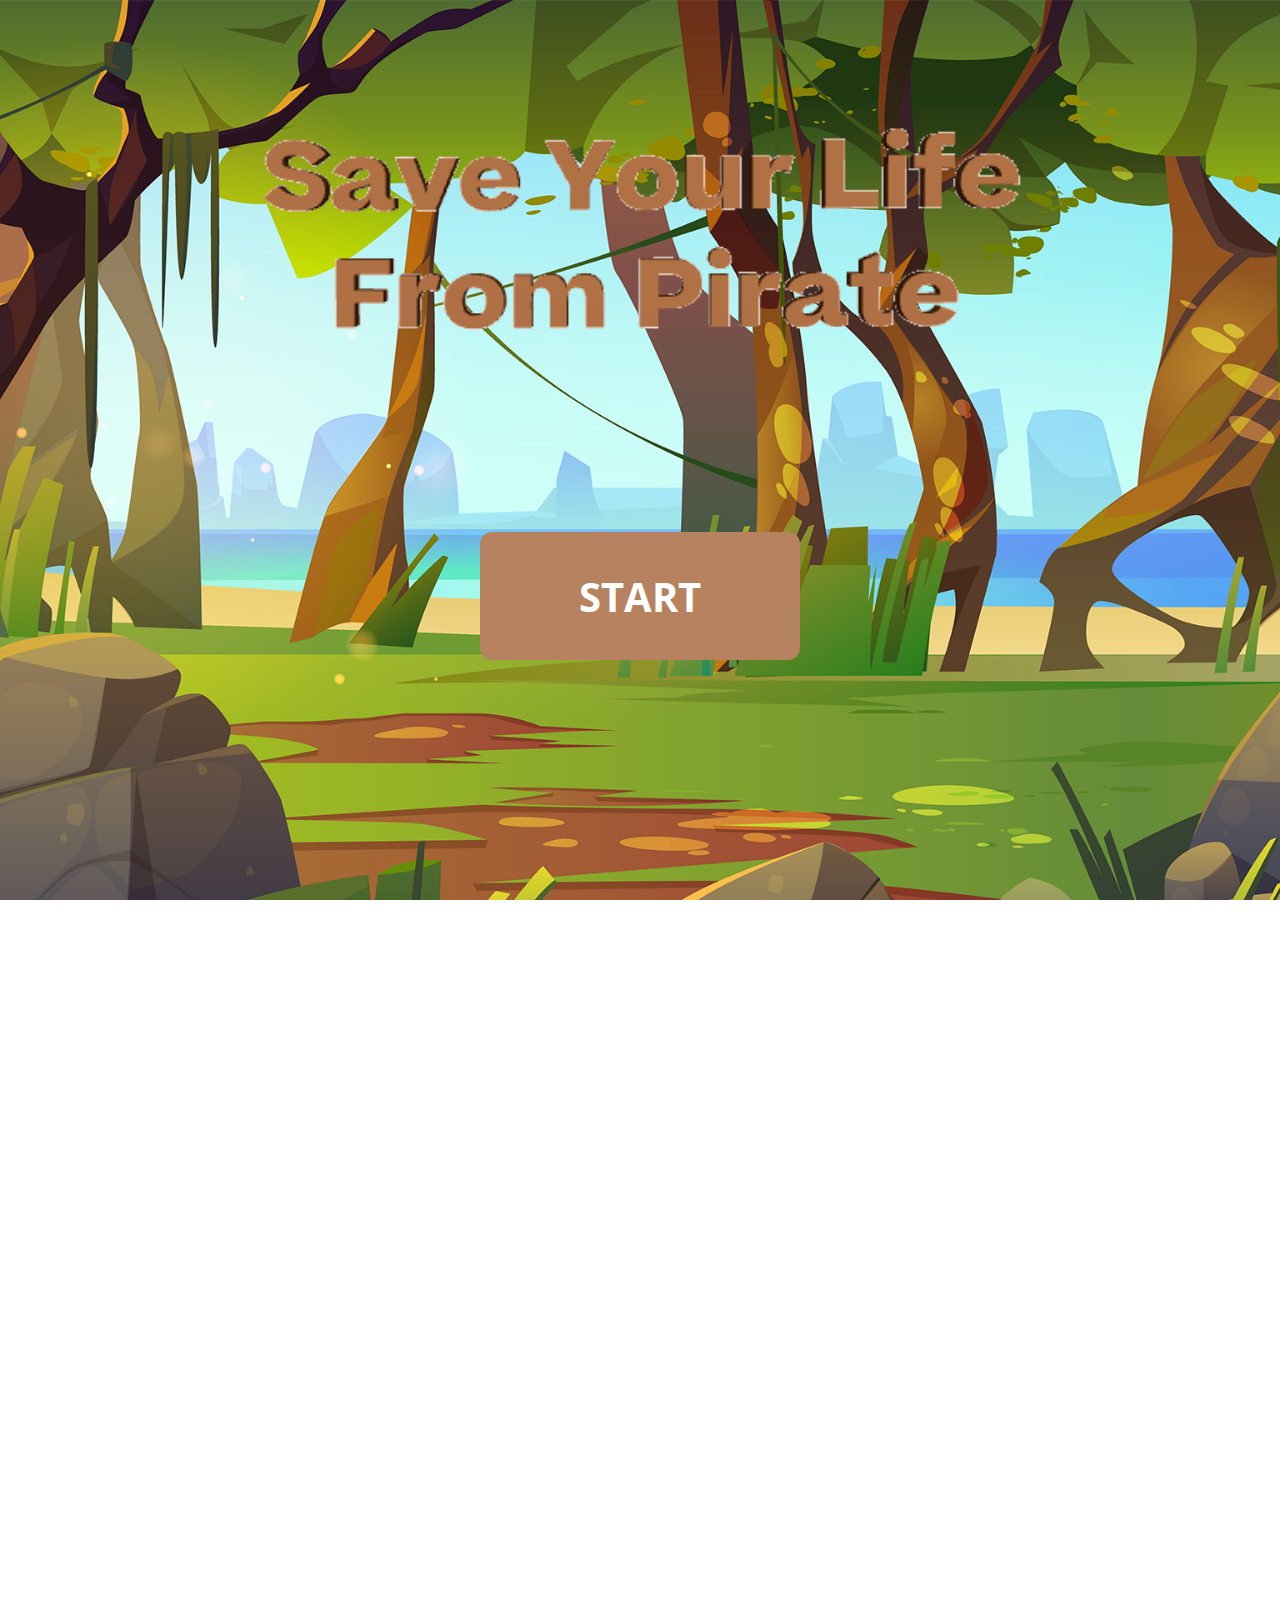
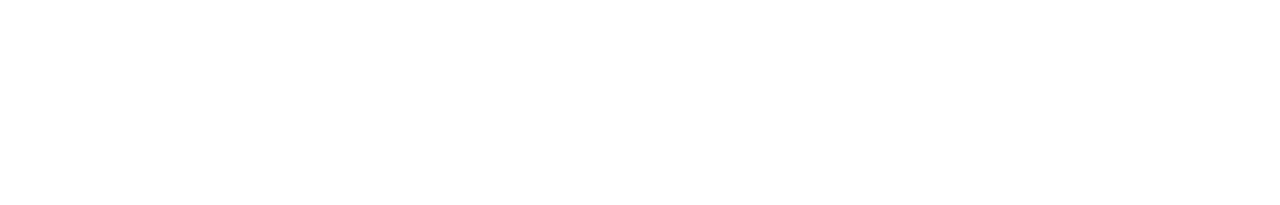
<file: FP_Grafkom/index.html>
<!DOCTYPE html>
<html lang="en">
    <head>
        <meta charset="UTF-8" />
        <meta http-equiv="X-UA-Compatible" content="IE=edge" />
        <meta name="viewport" content="width=device-width, initial-scale=1.0" />
        <title>Game - SYLFP</title>
        <link rel="stylesheet" href="./idle.css" />
        <link rel="stylesheet" href="./start.css" />
        <link rel="stylesheet" href="./lose.css" />
        <link rel="icon" type="image/x-icon" href="/favicon_io/favicon.ico" />
        <script type="module" src="./script.js"></script>
    </head>
    <body>
        <!-- idle state display -->
        <div class="bg-idle">
            <div class="mid">
                <img width="1000px" src="Images/judul.gif" alt="" />
            </div>
            <div class="mid" style="margin-top: 2rem">
                <button id="startGame">START</button>
                <!-- <button style="margin-left: 2rem">TUTORIAL</button> -->
                <!-- <a href="game.html"></a>
                <a href="game.html"></a> -->
            </div>
        </div>

        <!-- gamplay state display  -->
        <div class="bg-start">
            <div class="container">
                <div>
                    <img src="./Images/heart.png" alt="heart image" />
                </div>
                <div>
                    <img src="./Images/heart.png" alt="heart image" />
                </div>
                <div>
                    <img src="./Images/heart.png" alt="heart image" />
                </div>
            </div>

            <h1 class="score">Score : <span id="scoreValue">0</span></h1>
            <h1 class="crosshair">+</h1>
        </div>

        <!-- lose state display  -->
        <div class="bg-lose">
            <div class="bg-text">
                <h1 style="font-size: 4rem">You lose!</h1>
                <h2>Score: <span id="scoreLose">0</span></h2>
                <div class="mid">
                    <button id="startAgainBtn">Play Again</button>
                    <button id="quitBtn">Quit</button>
                    <!-- <img width="50px" src="./Images/refresh.png" alt="" /> -->
                </div>
            </div>
        </div>
        <canvas id="myCanvas"></canvas>
    </body>
</html>
</file>
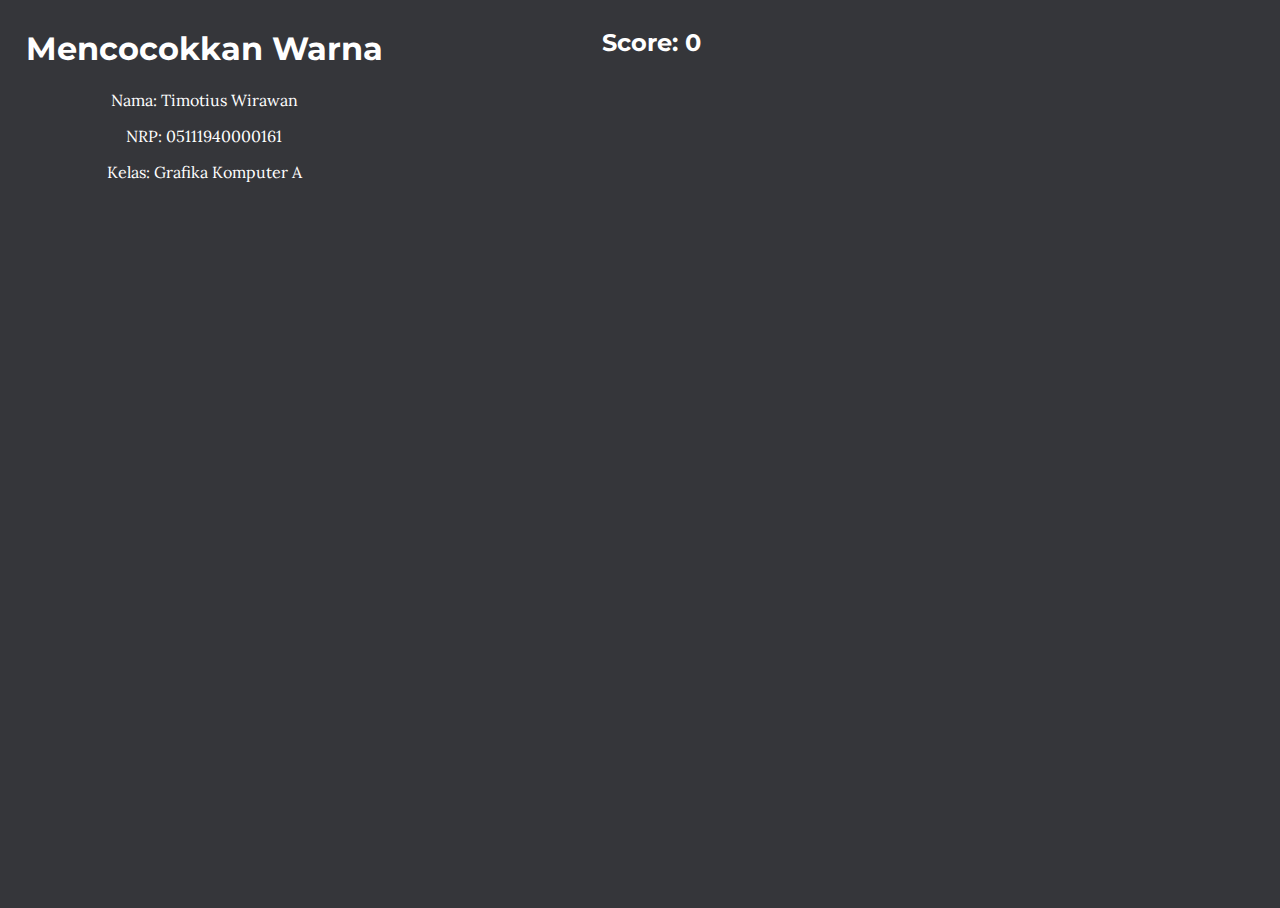
<file: Game-Mencocokkan-Warna/index.html>
<!DOCTYPE html>
<html lang="en">

<head>
    <meta charset="UTF-8">
    <meta http-equiv="X-UA-Compatible" content="IE=edge">
    <meta name="viewport" content="width=device-width, initial-scale=1.0">
    <link rel="stylesheet" href="style.css">
    <title>Mencocokkan Warna</title>
</head>

<body>
    <div id="info">
        <h1>Mencocokkan Warna</h1>
        <p>Nama: Timotius Wirawan</p>
        <p>NRP: 05111940000161</p>
        <p>Kelas: Grafika Komputer A</p>
    </div>
    <h2>Score: <span class="score">0</span></h2>
    <canvas id="myCanvas"></canvas>
</body>
<script type="module" src="main.js"></script>
</html>
</file>
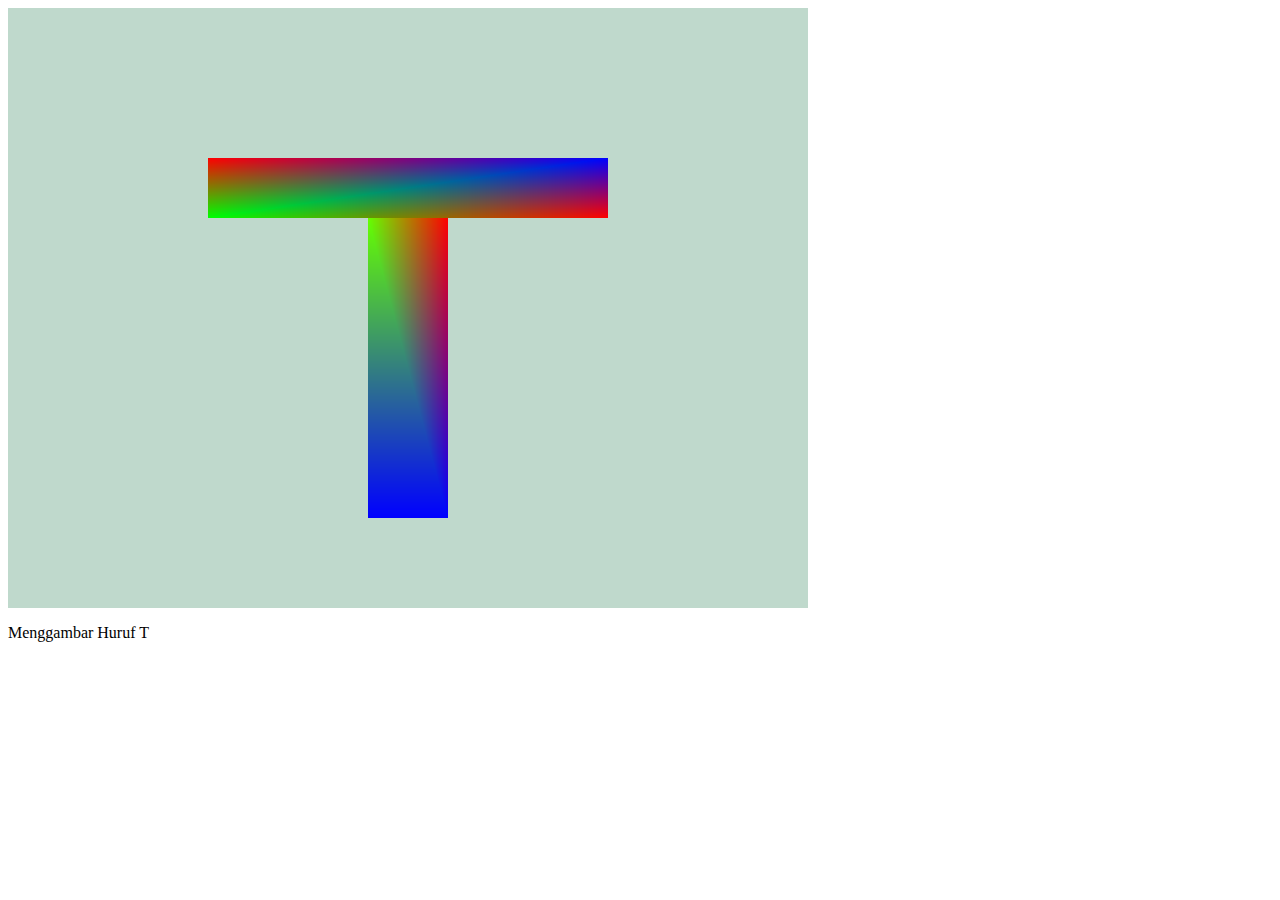
<file: menggambar-primitif-timmtimm/Menggambar Huruf/index.html>
<html>
	<head>
		<title>WebGL - Simple triangle</title>
	</head>
	<body onload="InitDemo();">
		<canvas id="Huruf" width="800" height="600">
			Your browser does not support HTML5
		</canvas>
		<br>
		<p>Menggambar Huruf T</p>
		<script src="app.js"></script>
	</body>
</html>
</file>
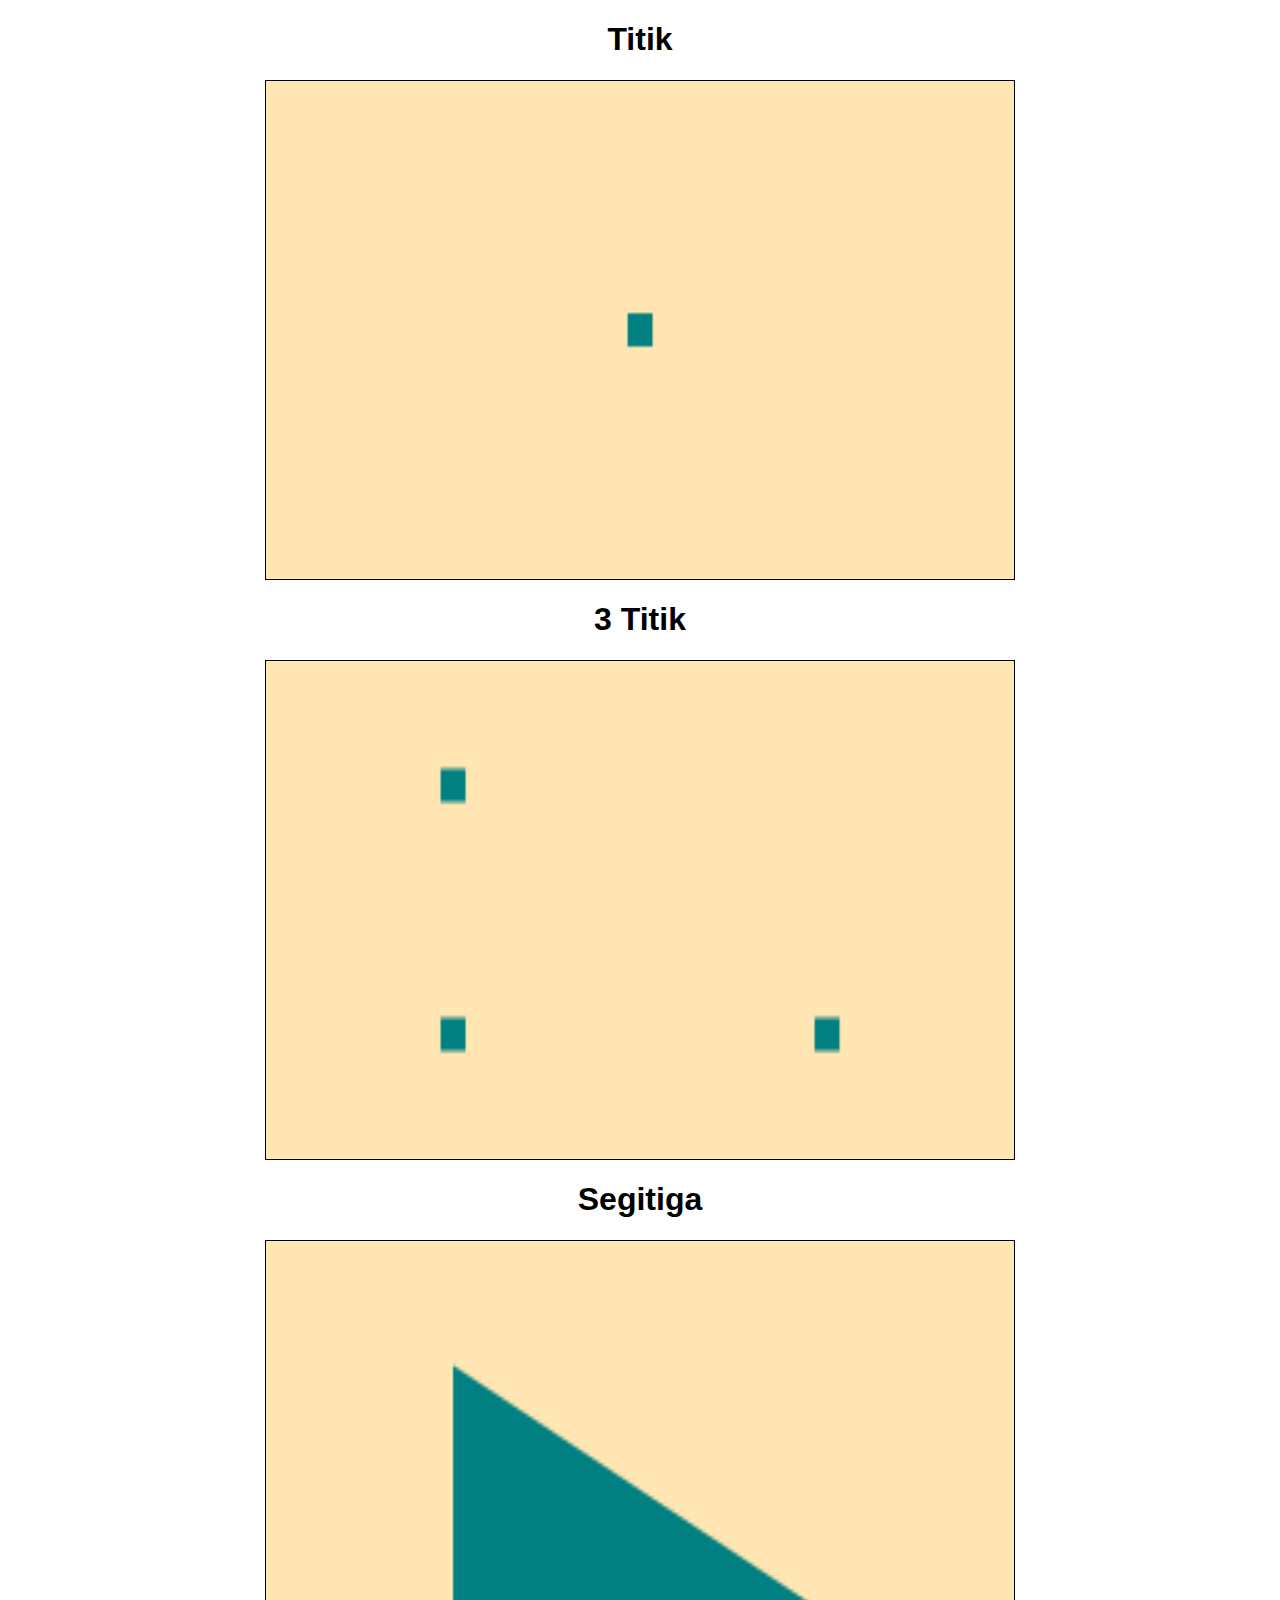
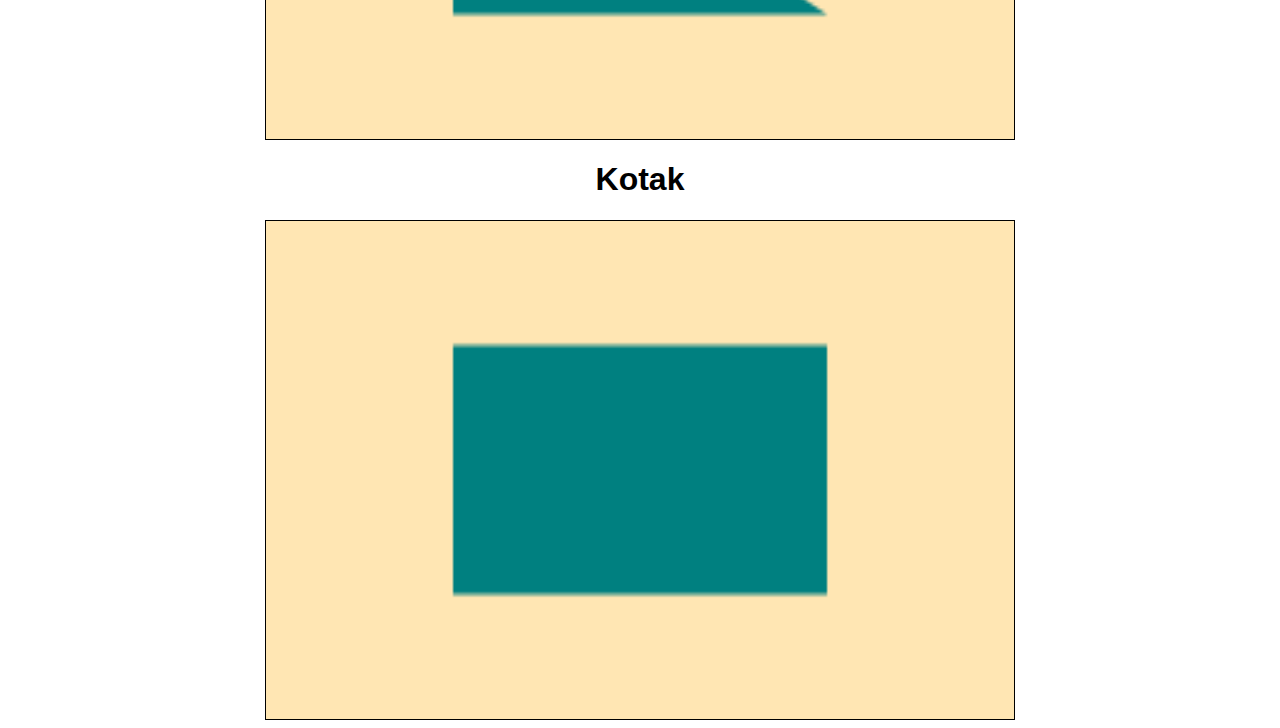
<file: menggambar-primitif-timmtimm/Menggambar Primitif/index.html>
<!DOCTYPE html>
<html lang="en">
<head>
    <meta charset="UTF-8">
    <meta http-equiv="X-UA-Compatible" content="IE=edge">
    <meta name="viewport" content="width=device-width, initial-scale=1.0">
    <title>Menggambar Primitif</title>
    <link rel="stylesheet" href="style.css">
</head>

<body>
    <h1>Titik</h1>
    <div class="content">
        <canvas id="myCanvas_titik">
        </canvas>
    </div>
    <script src="./titik.js"></script>

    <h1>3 Titik</h1>
    <div class="content">
        <canvas id="myCanvas_tiga_titik">
        </canvas>
        <script id="vertexShaderCode_tiga_titik" type="notjs">
            attribute vec2 a_position;
            void main()
            {
              gl_Position = vec4(a_position, 0.0, 1.0);
              gl_PointSize = 10.0;
            }
          </script>
          <script id="fragmentShaderCode_tiga_titik" type="notjs">
            void main()
            {
              gl_FragColor = vec4(0.0, 0.5, 0.5, 1.0);
            }
          </script>
    </div>
    <script src="./tiga_titik.js"></script>

    <h1>Segitiga</h1>
    <div class="content">
        <canvas id="myCanvas_segitiga">
        </canvas>
        <script id="fragmentShaderCode_segitiga" type="notjs">
            void main()
            {
                gl_FragColor = vec4(0.0, 0.5, 0.5, 1.0);
            }
        </script>
        <script id="vertexShaderCode_segitiga" type="notjs">
            attribute vec2 a_Position;
            void main()
            {
                gl_Position = vec4(a_Position, 0.0, 1.0);
                gl_PointSize = 10.0;
            }
        </script>
    </div>
    <script src="./segitiga.js"></script>

    <h1>Kotak</h1>
    <div class="content">
        <canvas id="myCanvas_kotak">
        </canvas>
        <script id="fragmentShaderCode_kotak" type="notjs">
            void main()
            {
                gl_FragColor = vec4(0.0, 0.5, 0.5, 1.0);
            }
        </script>
        <script id="vertexShaderCode_kotak" type="notjs">
            attribute vec2 a_Position;
            void main()
            {
                gl_Position = vec4(a_Position, 0.0, 1.0);
                gl_PointSize = 10.0;
            }
        </script>
    </div>
    <script src="./kotak.js"></script>
</body>

</html>
</file>
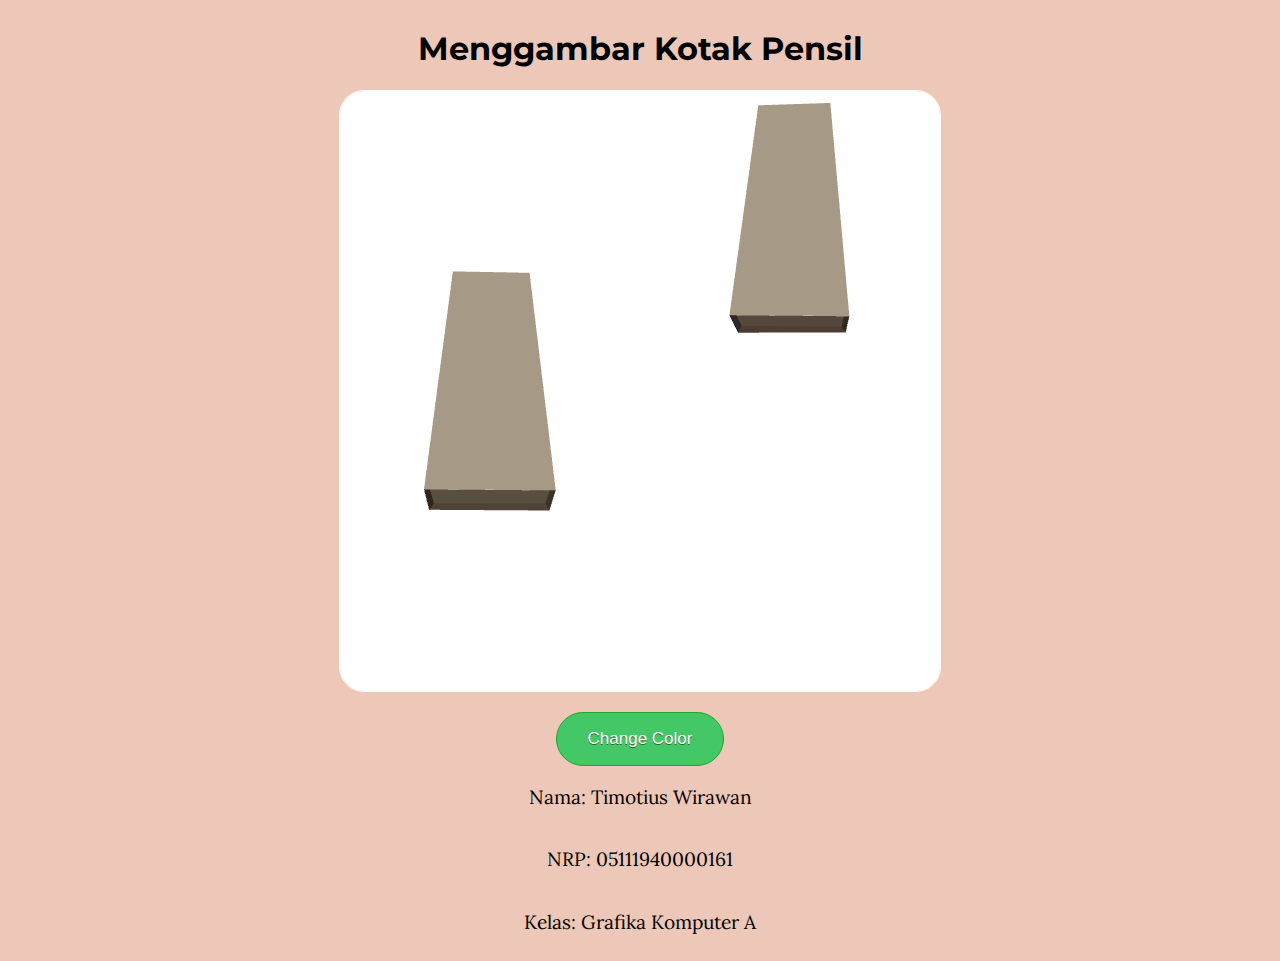
<file: tugas-1-timmtimm/Menggambar Kotak Pensil/index.html>
<!DOCTYPE html>
<html lang="en">

<head>
    <meta charset="UTF-8">
    <meta http-equiv="X-UA-Compatible" content="IE=edge">
    <meta name="viewport" content="width=device-width, initial-scale=1.0">
    <link rel="stylesheet" href="style.css">
    <title>Menggambar Kotak Pensil</title>
</head>

<body>
    <h1>Menggambar Kotak Pensil</h1>
    <canvas id="myCanvas" width="600px" height="600px"></canvas>
    <br>
    <button id="button">Change Color</button>
    <p>Nama: Timotius Wirawan</p>
    <p>NRP: 05111940000161</p>
    <p>Kelas: Grafika Komputer A</p>
</body>

<script src="https://cdnjs.cloudflare.com/ajax/libs/jquery/3.6.0/jquery.min.js"></script>
<script src="main.js"></script>

</html>
</file>
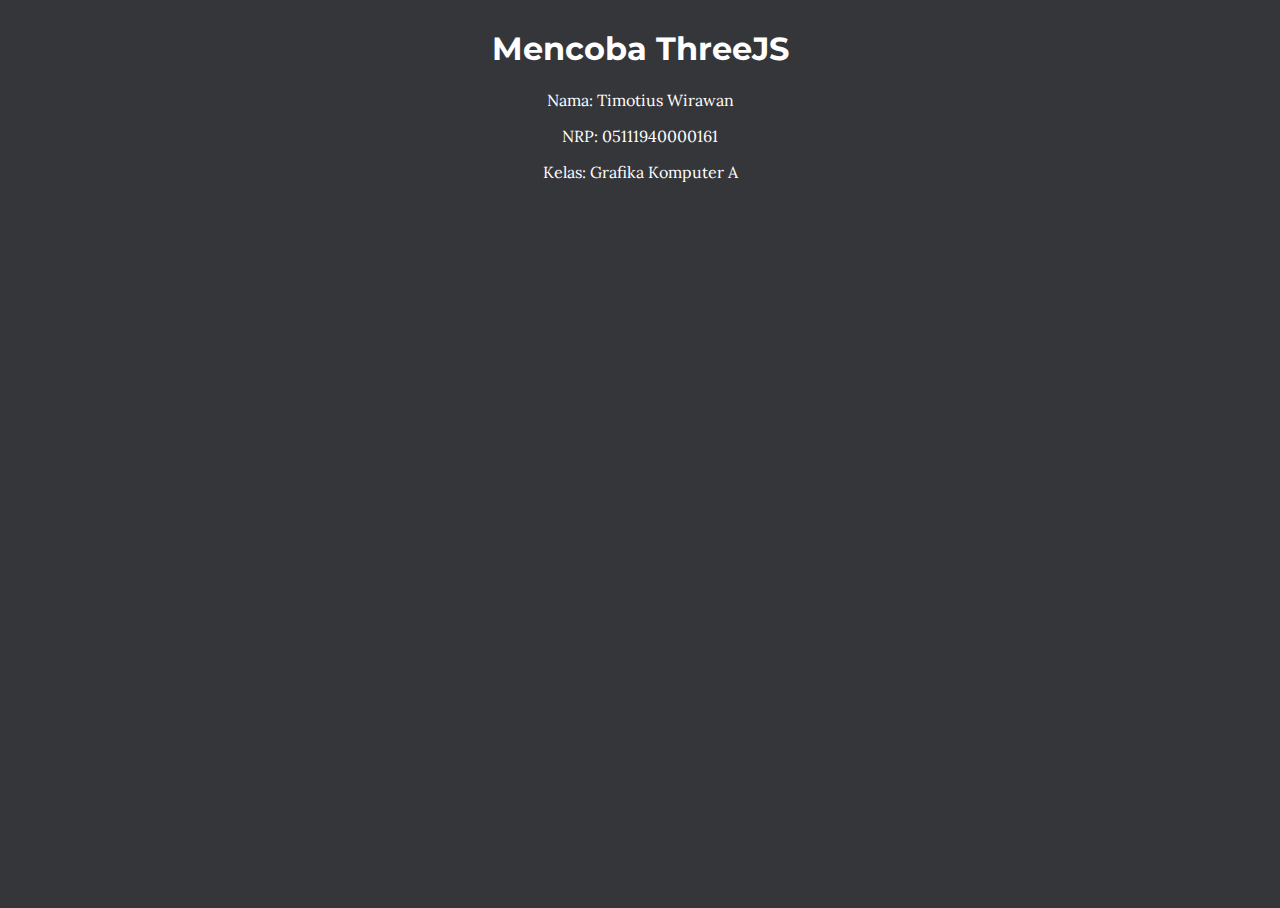
<file: tugas-1-timmtimm/ThreeJS/Tugas 1/index.html>
<!DOCTYPE html>
<html lang="en">

<head>
    <meta charset="UTF-8">
    <meta http-equiv="X-UA-Compatible" content="IE=edge">
    <meta name="viewport" content="width=device-width, initial-scale=1.0">
    <link rel="stylesheet" href="style.css">
    <title>Mencoba ThreeJS</title>
</head>

<body>
    <div id="info">
        <h1>Mencoba ThreeJS</h1>
        <p>Nama: Timotius Wirawan</p>
        <p>NRP: 05111940000161</p>
        <p>Kelas: Grafika Komputer A</p>
    </div>
    <canvas id="myCanvas"></canvas>
</body>
<script type="module" src="main.js"></script>
</html>
</file>
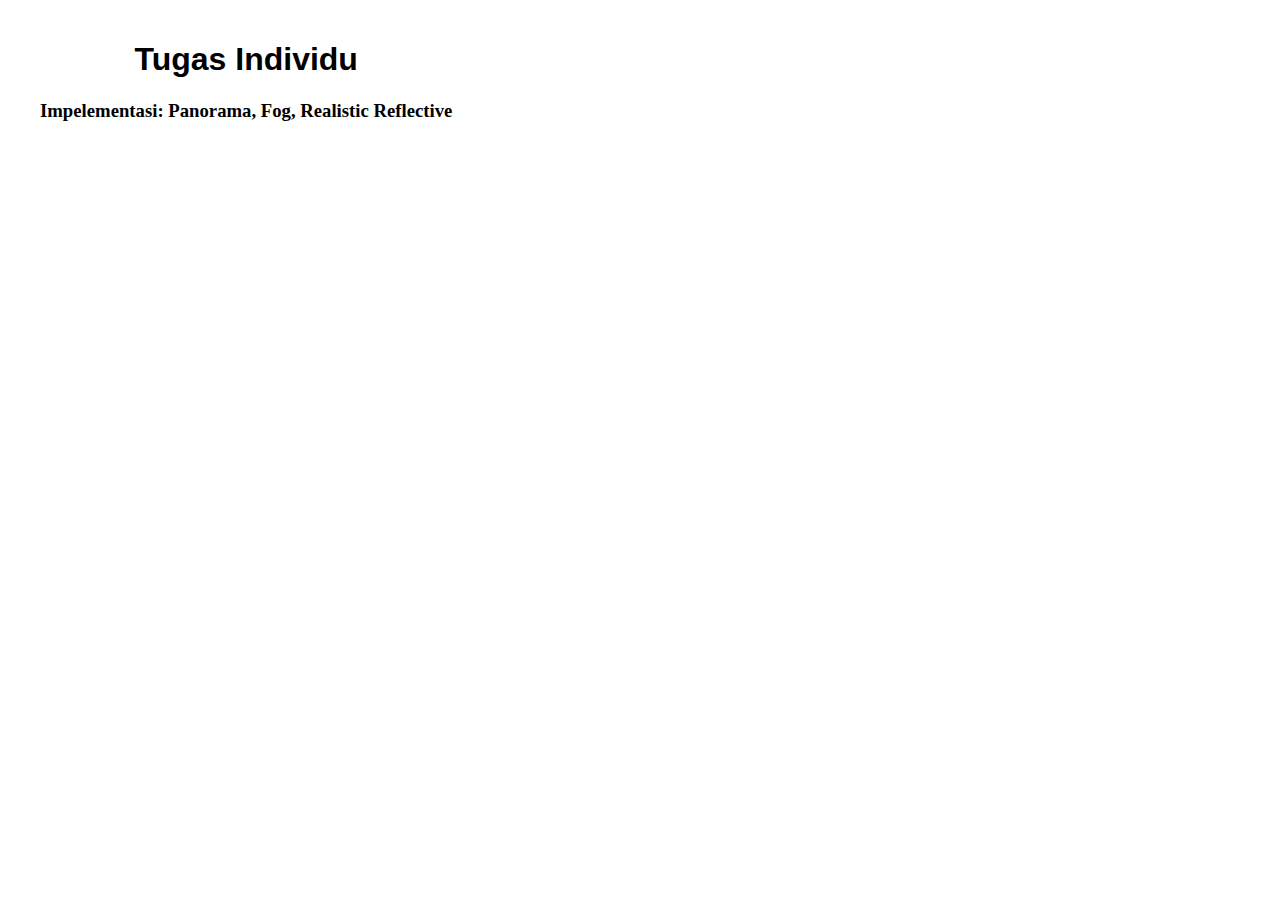
<file: tugas-1-timmtimm/ThreeJS/Tugas 3/1/index.html>
<!DOCTYPE html>
<html lang="en">

<head>
    <meta charset="UTF-8">
    <meta http-equiv="X-UA-Compatible" content="IE=edge">
    <meta name="viewport" content="width=device-width, initial-scale=1.0">
    <link rel="stylesheet" href="style.css">
    <title>Mencoba ThreeJS (1)</title>
</head>

<body>
    <div id="info">
        <h1>Tugas Individu</h1>
        <h3>Impelementasi: Panorama, Fog, Realistic Reflective</h3>
        <br>
        <h2>Timotius Wirawan | 05111940000161</h2>
    </div>
    <canvas id="myCanvas"></canvas>
</body>
<script type="module" src="main.js"></script>
</html>
</file>
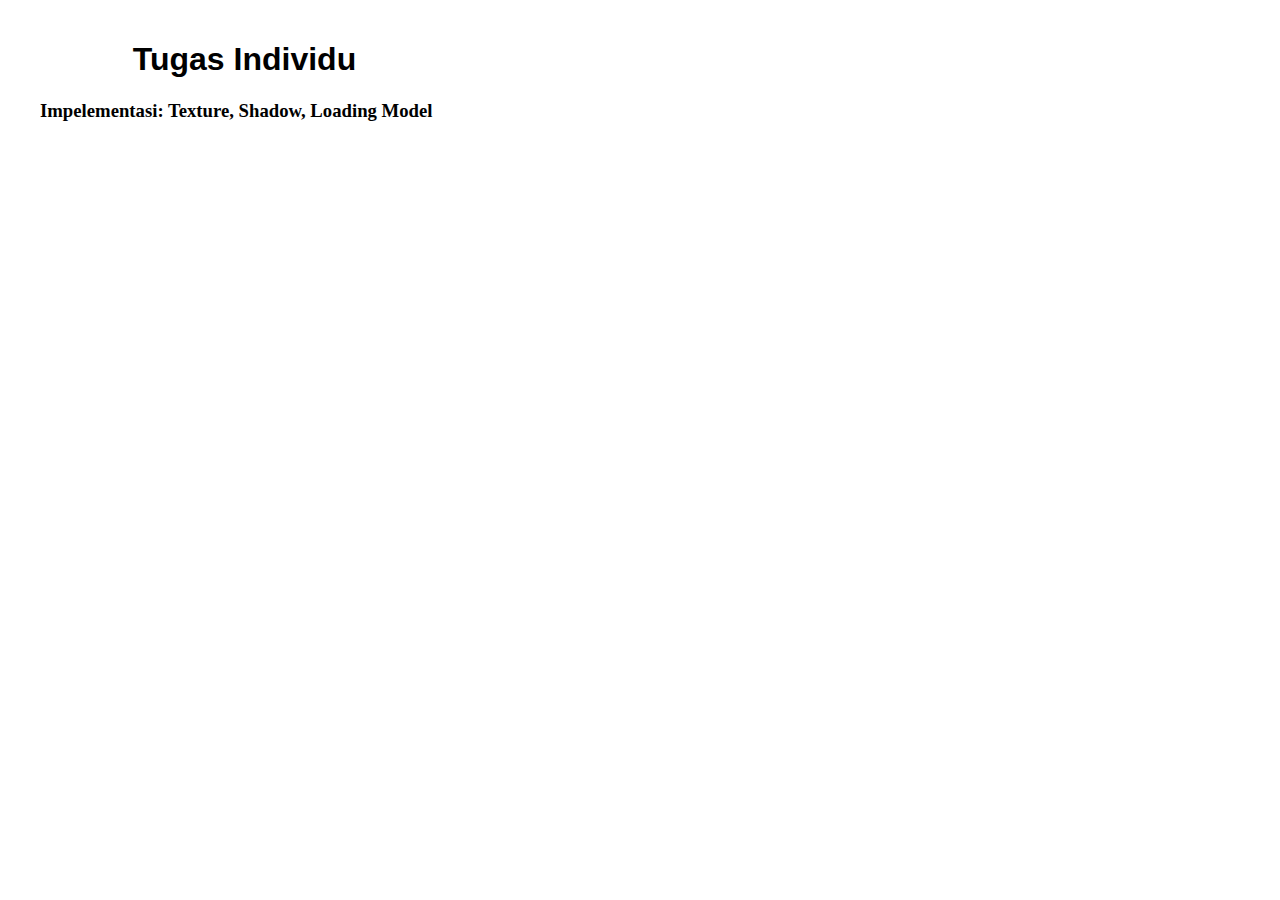
<file: tugas-1-timmtimm/ThreeJS/Tugas 3/2/index.html>
<!DOCTYPE html>
<html lang="en">

<head>
    <meta charset="UTF-8">
    <meta http-equiv="X-UA-Compatible" content="IE=edge">
    <meta name="viewport" content="width=device-width, initial-scale=1.0">
    <link rel="stylesheet" href="style.css">
    <title>Mencoba ThreeJS (2)</title>
</head>

<body>
    <div id="info">
        <h1>Tugas Individu</h1>
        <h3>Impelementasi: Texture, Shadow, Loading Model</h3>
        <br>
        <h2>Timotius Wirawan | 05111940000161</h2>
    </div>
    <canvas id="myCanvas"></canvas>
</body>
<script type="module" src="main.js"></script>
</html>
</file>
<file: FP_Grafkom/idle.css>
@import url("https://fonts.googleapis.com/css2?family=Open+Sans&display=swap");

* {
    font-family: "Open Sans", sans-serif;
    margin: 0;
    padding: 0;
    box-sizing: border-box;
}

.bg-idle {
    width: 100vw;
    height: 100vh;
    background-size: cover;
    background-position: center;
    background-image: url(Images/Untitled-1.png);
    display: block;
}

.bg-idle .mid {
    display: flex;
    justify-content: center;
    align-items: center;
}

.bg-idle button {
    width: 20rem;
    height: 8rem;
    border-radius: 0.75rem;
    background-color: #b7825f;
    border-style: none;

    font-size: 2.5rem;
    color: white;
    font-weight: bold;
    text-align: center;
}

.bg-idle button:hover {
    background-color: #7a563f;
}
</file>
<file: FP_Grafkom/start.css>
@import url("https://fonts.googleapis.com/css2?family=Langar&display=swap");

html,
body {
    margin: 0;
    height: 100vh;
    overflow: hidden;
}
#myCanvas {
    width: 100%;
    height: 100%;
    /* display: block; */
}
.bg-start {
    background: red;
    display: none;
}
.score {
    font-family: "Langar", cursive;
    position: absolute;
    color: white;
    letter-spacing: 6px;
    background: #b7825f;
    padding: 0.2rem 0.8rem;
    border-radius: 1rem;
    top: 4%;
    left: 50%;
    transform: translateX(-50%);
    border: 3px solid white;
    /* display: none; */
}
.score #scoreValue {
    font-family: "Langar", cursive;
}
.crosshair {
    position: absolute;
    color: #b7825f;
    top: 50%;
    left: 52%;
    /* display: none; */
}
.container {
    position: absolute;
    top: 5%;
    left: 2%;
    display: flex;
    /* display: none; */
}
.container img {
    height: 2rem;
    display: block;
}
.container div {
    margin-right: 0.5rem;
}
.start-container div {
    display: flex;
    justify-content: center;
    flex-direction: column;
}
</file>
<file: FP_Grafkom/lose.css>
/* .canvas-blur {
    filter: blur(8px);
    -webkit-filter: blur(8px);
} */

.bg-lose {
    background: rgba(0, 0, 0, 0.4);
    position: relative;
    height: 100vh;
    display: none;
}

/* Position text in the middle of the page/image */
.bg-text {
    background-color: rgb(0, 0, 0); /* Fallback color */
    background-color: rgba(0, 0, 0, 0.4); /* Black w/opacity/see-through */
    color: white;
    font-weight: bold;
    border: 3px solid #f1f1f1;
    border-radius: 1.5rem;
    position: absolute;
    top: 50%;
    left: 50%;
    transform: translate(-50%, -50%);
    z-index: 2;
    width: 30%;
    padding: 2rem;
    text-align: center;
    background: black;
}

.bg-lose .mid {
    display: flex;
    justify-content: space-around;
    align-items: center;
    margin-top: 2rem;
}
.bg-lose button {
    width: 8rem;
    background-color: #b7825f;
    border-style: none;
    border-radius: 0.5rem;
    padding: 0.2rem 0;

    font-size: 1.5rem;
    color: white;
    font-weight: bold;
    /* text-align: center; */
}

.bg-lose button:hover {
    background-color: #7a563f;
}
</file>
<file: Game-Mencocokkan-Warna/style.css>
@import url('https://fonts.googleapis.com/css2?family=Lora&family=Montserrat&display=swap');

html
{
    margin: 0;
    height: 100%;
}

#myCanvas
{
    width: 100%;
    height: 100%;
    display: flex;
    align-self: center;
    flex-grow: 1;
} 

body
{
    background-color: #35363A;
    min-height: 100vh;
    display: flex;
    flex-direction: column;
}

#info
{
    left: 2%;
    position: absolute;
    color: white;
}

h1
{
    font-family: 'Montserrat', sans-serif;
    font-weight: bold;
    text-align: center;
}

h2
{
    font-family: 'Montserrat', sans-serif;
    color: white;
    position: absolute;
    /* bottom: 70%; */
    left: 47%;
}

p
{
    font-family: 'Lora', serif;
    text-align: center;
}
</file>
<file: menggambar-primitif-timmtimm/Menggambar Primitif/style.css>
*
{
    box-sizing: border-box;
    font-family: Arial, Helvetica, sans-serif;
    text-align: center;
}

.content
{
    display: flex;
    align-items: center;
    justify-content: center;
}

canvas
{
    width: 750px;
    height: 500px;
    border: 1px solid black;
}
</file>
<file: tugas-1-timmtimm/Menggambar Kotak Pensil/style.css>
@import url('https://fonts.googleapis.com/css2?family=Lora&family=Montserrat&display=swap');

*
{
    background-color: #EDC7B7;
}

h1
{
    font-family: 'Montserrat', sans-serif;
    text-align: center;
}

body
{
    display: flex;
    flex-direction: column;
    align-items: center;
    font-family: 'Lora', serif;
}

canvas
{
    border-radius: 25px;
    border:1px solid white;
}

button
{
    font-family: Helvetica, Sans-Serif;
	background-color:#44c767;
	border-radius:28px;
	border:1px solid #18ab29;
	display:inline-block;
	cursor:pointer;
	color:#ffffff;
	font-family:Arial;
	font-size:17px;
	padding:16px 31px;
	text-decoration:none;
	text-shadow:0px 1px 0px #2f6627;
}

button:hover
{
	background-color:#5cbf2a;
}

button:active
{
	position:relative;
	top:1px;
}

p
{
    font-size: 1.2rem;
}
</file>
<file: tugas-1-timmtimm/ThreeJS/Tugas 1/style.css>
@import url('https://fonts.googleapis.com/css2?family=Lora&family=Montserrat&display=swap');

html
{
    margin: 0;
    height: 100%;
}

#myCanvas
{
    width: 100%;
    display: flex;
    flex-grow: 1;
} 

body
{
    background-color: #35363A;
    min-height: 100vh;
    display: flex;
    flex-direction: column;
}

#info
{
    color: white;
}

h1
{
    font-family: 'Montserrat', sans-serif;
    font-weight: bold;
    text-align: center;
}

p
{
    font-family: 'Lora', serif;
    text-align: center;
}
</file>
<file: tugas-1-timmtimm/ThreeJS/Tugas 3/1/style.css>
body
{
    margin: 0;
}

#myCanvas
{
    width: 100%;
    height: 100%;
    display: flex;
    align-self: center;
    flex-grow: 1;
}

#info
{
    position: absolute;
    padding: 20px 20px 20px 40px;
}

h1
{
    font-family: 'Montserrat', sans-serif;
    font-weight: bold;
    text-align: center;
}

h2, h4
{
    font-family: 'Montserrat', sans-serif;
    color: white;
}
</file>
<file: tugas-1-timmtimm/ThreeJS/Tugas 3/2/style.css>
body
{
    margin: 0;
}

#myCanvas
{
    width: 100%;
    height: 100%;
    display: flex;
    align-self: center;
    flex-grow: 1;
}

#info
{
    position: absolute;
    padding: 20px 20px 20px 40px;
}

h1
{
    font-family: 'Montserrat', sans-serif;
    font-weight: bold;
    text-align: center;
}

h2, h4
{
    font-family: 'Montserrat', sans-serif;
    color: white;
}
</file>
